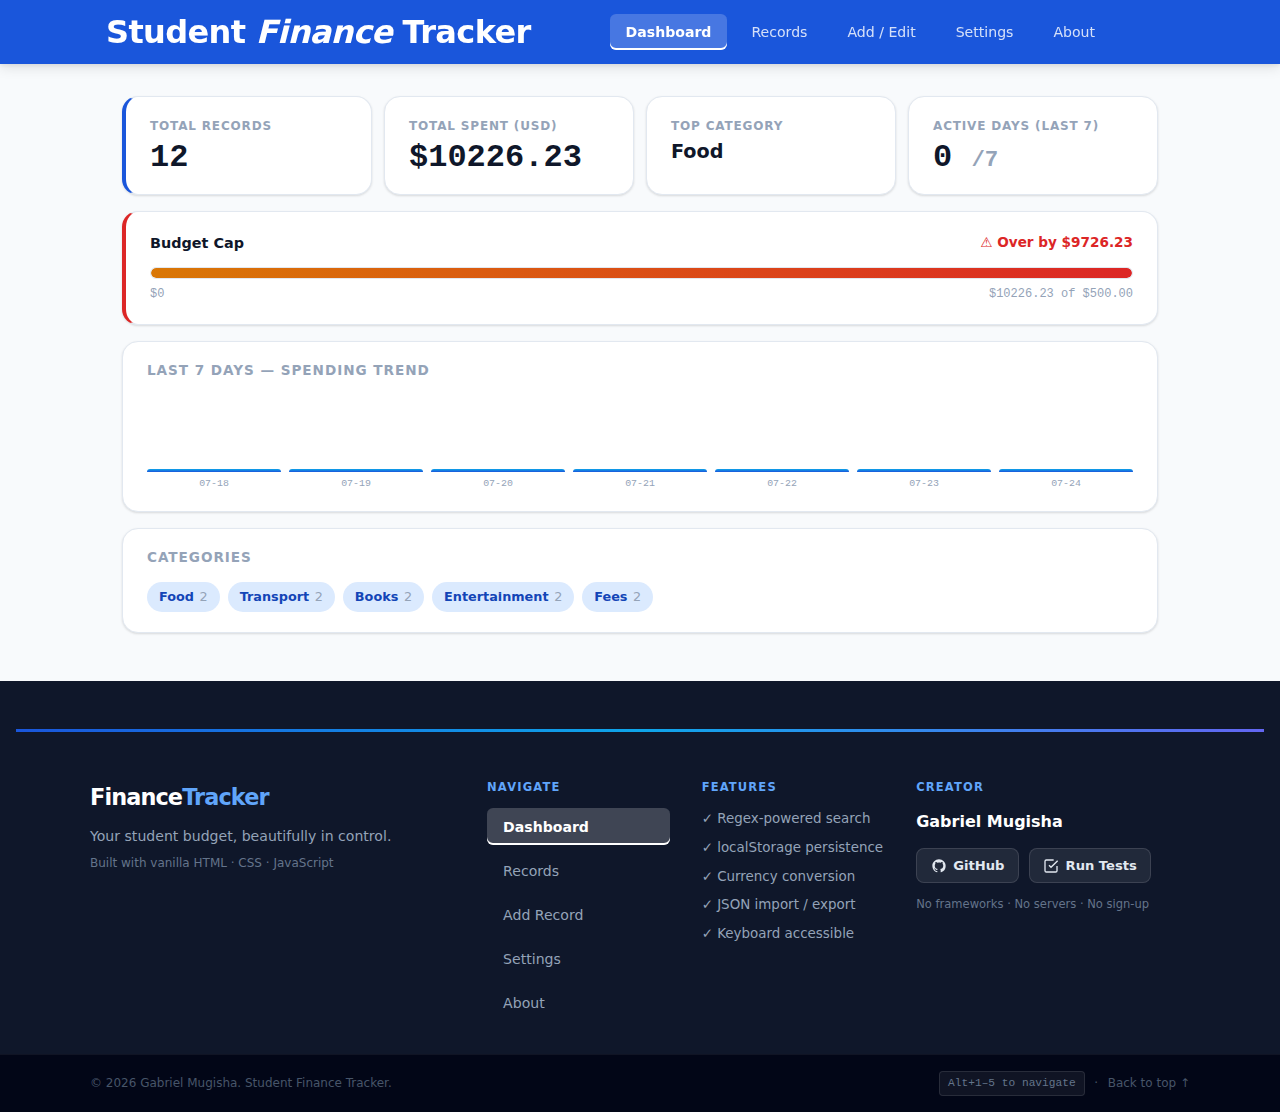
<file: index.html>
<!DOCTYPE html>
<html lang="en">
<head>
  <meta charset="UTF-8">
  <meta name="viewport" content="width=device-width, initial-scale=1.0">
  <meta name="description" content="Student Finance Tracker — manage expenses, track budgets, and analyse spending trends.">
  <title>Student Finance Tracker</title>
  <link rel="stylesheet" href="styles/main.css">
</head>
<body>

  <!-- Skip link for keyboard / screen-reader users -->
  <a href="#main" class="skip-link">Skip to main content</a>

  <header role="banner">
    <div class="header-inner">
      <h1>Student <em>Finance</em> Tracker</h1>
      <nav aria-label="Primary navigation">
        <ul role="list">
          <li><a href="#dashboard">Dashboard</a></li>
          <li><a href="#records">Records</a></li>
          <li><a href="#form">Add / Edit</a></li>
          <li><a href="#settings">Settings</a></li>
          <li><a href="#about" aria-current="page">About</a></li>
        </ul>
      </nav>
    </div>
  </header>

  <main id="main">

    <!-- ═══ ABOUT ═══════════════════════════════════════════ -->
    <section id="about" aria-labelledby="about-heading">
      <h2 id="about-heading" class="section-title">About</h2>

      <p class="about-lead">A finance companion built for students who care about where their money goes.</p>

      <p>
        <strong>Student Finance Tracker</strong> lets you log expenses, set a budget cap, search
        records with live regex, and see 7-day spending trends at a glance. All data is stored
        locally in your browser — nothing leaves your device.
      </p>
      <p>
        Created by <strong>Gabriel Mugisha</strong>
        (<a href="https://github.com/GabbyIT-pixel" target="_blank" rel="noopener">GabbyIT-pixel</a>).
        Built with vanilla HTML, CSS &amp; JavaScript — no frameworks.
      </p>
      <p>
        Features: semantic layout · responsive design (360 / 768 / 1024 px) · regex validation
        (incl. back-reference &amp; lookahead) · live regex search with highlights · localStorage
        persistence · JSON import / export · currency conversion · keyboard navigation · ARIA live regions.
      </p>

      <!-- Keyboard shortcuts table -->
      <h3 style="margin-top:1.5rem;margin-bottom:.5rem;font-family:var(--font-head)">Keyboard Shortcuts</h3>
      <table class="kbd-table">
        <thead>
          <tr><th scope="col">Shortcut</th><th scope="col">Action</th></tr>
        </thead>
        <tbody>
          <tr><td><kbd>Alt</kbd> + <kbd>1</kbd></td><td>Go to Dashboard</td></tr>
          <tr><td><kbd>Alt</kbd> + <kbd>2</kbd></td><td>Go to Records</td></tr>
          <tr><td><kbd>Alt</kbd> + <kbd>3</kbd></td><td>Go to Add / Edit form</td></tr>
          <tr><td><kbd>Alt</kbd> + <kbd>4</kbd></td><td>Go to Settings</td></tr>
          <tr><td><kbd>Alt</kbd> + <kbd>5</kbd></td><td>Go to About</td></tr>
        </tbody>
      </table>

      <!-- Regex catalogue -->
      <div class="regex-examples">
        <h3>Regex Catalogue</h3>
        <table class="regex-table">
          <thead>
            <tr>
              <th scope="col">Pattern</th>
              <th scope="col">Purpose</th>
              <th scope="col">Example match</th>
            </tr>
          </thead>
          <tbody>
            <tr>
              <td><code>/^\S(?:.*\S)?$/</code></td>
              <td>Description — no leading/trailing spaces</td>
              <td>"Lunch at cafeteria" ✓ &nbsp; " bad " ✗</td>
            </tr>
            <tr>
              <td><code>/^(0|[1-9]\d*)(\.\d{1,2})?$/</code></td>
              <td>Amount — non-negative, max 2 d.p.</td>
              <td>9.99 ✓ &nbsp; 1.234 ✗</td>
            </tr>
            <tr>
              <td><code>/^\d{4}-(0[1-9]|1[0-2])-(0[1-9]|[12]\d|3[01])$/</code></td>
              <td>Date — strict YYYY-MM-DD</td>
              <td>2026-02-10 ✓ &nbsp; 2026-13-01 ✗</td>
            </tr>
            <tr>
              <td><code>/^[A-Za-z]+(?:[ -][A-Za-z]+)*$/</code></td>
              <td>Category — letters, spaces, hyphens</td>
              <td>Bus-Fare ✓ &nbsp; 123cat ✗</td>
            </tr>
            <tr>
              <td><code>/\b(\w+)\s+\1\b/i</code></td>
              <td><strong>Advanced</strong> — back-reference, duplicate word</td>
              <td>"tea tea" ✓ matches &nbsp; "bus fare" ✗</td>
            </tr>
            <tr>
              <td><code>/^(?!0(\.0{1,2})?$)(0|[1-9]\d*)(\.\d{1,2})?$/</code></td>
              <td><strong>Advanced</strong> — lookahead, amount &gt; 0</td>
              <td>0.01 ✓ &nbsp; 0.00 ✗</td>
            </tr>
          </tbody>
        </table>
      </div>
    </section>

    <!-- ═══ DASHBOARD ════════════════════════════════════════ -->
    <section id="dashboard" aria-labelledby="dashboard-heading">
      <!-- Rendered dynamically by ui.renderDashboard() -->
      <h2 id="dashboard-heading" class="section-title" style="display:none">Dashboard</h2>
    </section>

    <!-- ═══ RECORDS ══════════════════════════════════════════ -->
    <section id="records" aria-labelledby="records-heading">
      <h2 id="records-heading" class="section-title">Records</h2>

      <div class="records-controls">
        <label for="sortSelect">Sort by:</label>
        <select id="sortSelect" name="sortSelect" aria-label="Sort records">
          <option value="date">Date (oldest first)</option>
          <option value="date-desc">Date (newest first)</option>
          <option value="description">Description (A–Z)</option>
          <option value="amount">Amount (low–high)</option>
          <option value="amount-desc">Amount (high–low)</option>
          <option value="category">Category (A–Z)</option>
        </select>

        <label for="regexSearchInput" class="sr-only">Regex search</label>
        <input
          type="search"
          id="regexSearchInput"
          name="regexSearchInput"
          placeholder="Regex search… e.g. /(coffee|tea)/i"
          aria-label="Search records using a regex pattern"
          autocomplete="off"
        >
        <span id="searchFeedback" aria-live="polite" aria-atomic="true"></span>
      </div>

      <div id="records-list" aria-live="polite" aria-label="Records list">
        <!-- Rendered dynamically by ui.renderRecords() -->
      </div>
    </section>

    <!-- ═══ FORM ══════════════════════════════════════════════ -->
    <section id="form" aria-labelledby="form-heading">
      <h2 id="form-heading" class="section-title">
        <span id="formTitle">Add Record</span>
      </h2>

      <form id="recordForm" novalidate aria-describedby="formError">
        <div class="form-grid">

          <div class="field-wrap field-wrap--full">
            <label for="desc">Description</label>
            <input
              type="text"
              id="desc"
              name="desc"
              placeholder="e.g. Lunch at cafeteria"
              autocomplete="off"
              aria-required="true"
              aria-describedby="err-desc"
            >
            <span class="field-error" id="err-desc" role="alert" aria-live="polite"></span>
          </div>

          <div class="field-wrap">
            <label for="amount">Amount (USD)</label>
            <input
              type="number"
              id="amount"
              name="amount"
              step="0.01"
              min="0.01"
              placeholder="e.g. 12.50"
              aria-required="true"
              aria-describedby="err-amount"
            >
            <span class="field-error" id="err-amount" role="alert" aria-live="polite"></span>
          </div>

          <div class="field-wrap">
            <label for="category">Category</label>
            <input
              type="text"
              id="category"
              name="category"
              list="category-suggestions"
              placeholder="e.g. Food"
              aria-required="true"
              aria-describedby="err-category"
            >
            <datalist id="category-suggestions">
              <option value="Food">
              <option value="Books">
              <option value="Transport">
              <option value="Entertainment">
              <option value="Fees">
              <option value="Other">
            </datalist>
            <span class="field-error" id="err-category" role="alert" aria-live="polite"></span>
          </div>

          <div class="field-wrap">
            <label for="date">Date</label>
            <input
              type="date"
              id="date"
              name="date"
              aria-required="true"
              aria-describedby="err-date"
            >
            <span class="field-error" id="err-date" role="alert" aria-live="polite"></span>
          </div>

        </div><!-- /form-grid -->

        <div style="display:flex;gap:.75rem;margin-top:1.25rem;flex-wrap:wrap;">
          <button type="submit" class="btn btn--primary">Save Record</button>
          <button type="button" id="cancelEditBtn" class="btn btn--ghost">Cancel Edit</button>
        </div>

        <div id="formError" class="form-status" role="status" aria-live="polite"></div>
      </form>
    </section>

    <!-- ═══ SETTINGS ═════════════════════════════════════════ -->
    <section id="settings" aria-labelledby="settings-heading">
      <h2 id="settings-heading" class="section-title">Settings</h2>

      <div class="settings-grid">

        <!-- Export / Import -->
        <div class="settings-block">
          <h3>Data</h3>
          <div style="display:flex;gap:.75rem;flex-wrap:wrap;margin-bottom:1rem;">
            <button id="exportBtn" class="btn btn--ghost">⬇ Export JSON</button>
          </div>
          <div class="field-wrap">
            <label for="importFile">Import JSON</label>
            <input type="file" id="importFile" accept=".json" aria-describedby="importMsg">
          </div>
          <p class="settings-msg" id="importMsg" role="status" aria-live="polite"></p>
        </div>

        <!-- Budget Cap -->
        <div class="settings-block">
          <h3>Budget Cap</h3>
          <div class="settings-row">
            <div class="field-wrap">
              <label for="capInput">Monthly cap (USD)</label>
              <input type="number" id="capInput" min="1" step="1" aria-describedby="capMsg">
            </div>
            <button id="saveCapBtn" class="btn btn--primary">Save</button>
          </div>
          <p class="settings-msg" id="capMsg" role="status" aria-live="polite"></p>
        </div>

        <!-- Currency Rates -->
        <div class="settings-block">
          <h3>Currency Rates (from USD)</h3>
          <div class="settings-row">
            <div class="field-wrap">
              <label for="eurRate">EUR rate</label>
              <input type="number" id="eurRate" step="0.0001" min="0.0001" placeholder="e.g. 0.92" aria-describedby="rateMsg">
            </div>
            <div class="field-wrap">
              <label for="gbpRate">GBP rate</label>
              <input type="number" id="gbpRate" step="0.0001" min="0.0001" placeholder="e.g. 0.79" aria-describedby="rateMsg">
            </div>
            <div class="field-wrap">
              <label for="rwfRate">RWF rate <span style="font-size:.75rem;color:#64748b">(Rwandan Franc)</span></label>
              <input type="number" id="rwfRate" step="1" min="1" placeholder="e.g. 1460" aria-describedby="rateMsg">
            </div>
            <button id="saveRatesBtn" class="btn btn--primary">Save Rates</button>
          </div>
          <div class="settings-row" style="margin-top:1rem">
            <label for="currencySelect">Display currency</label>
            <select id="currencySelect" aria-label="Choose display currency">
              <option value="USD">USD ($) — US Dollar</option>
              <option value="EUR">EUR (€) — Euro</option>
              <option value="GBP">GBP (£) — British Pound</option>
              <option value="RWF">RWF — Rwandan Franc</option>
            </select>
          </div>
          <p class="settings-msg" id="rateMsg" role="status" aria-live="polite"></p>
        </div>

      </div><!-- /settings-grid -->
    </section>

  </main>

  <footer role="contentinfo">
    <div class="footer-top">
      <div class="footer-inner">

        <div class="footer-brand">
          <span class="footer-logo">Finance<em>Tracker</em></span>
          <p class="footer-tagline">Your student budget, beautifully in control.</p>
          <p class="footer-built">Built with vanilla HTML · CSS · JavaScript</p>
        </div>

        <nav class="footer-nav" aria-label="Footer navigation">
          <h3>Navigate</h3>
          <ul>
            <li><a href="#dashboard">Dashboard</a></li>
            <li><a href="#records">Records</a></li>
            <li><a href="#form">Add Record</a></li>
            <li><a href="#settings">Settings</a></li>
            <li><a href="#about">About</a></li>
          </ul>
        </nav>

        <div class="footer-features">
          <h3>Features</h3>
          <ul>
            <li>✓ Regex-powered search</li>
            <li>✓ localStorage persistence</li>
            <li>✓ Currency conversion</li>
            <li>✓ JSON import / export</li>
            <li>✓ Keyboard accessible</li>
          </ul>
        </div>

        <div class="footer-author">
          <h3>Creator</h3>
          <p class="footer-name">Gabriel Mugisha</p>
          <div class="footer-links">
            <a href="https://github.com/GabbyIT-pixel" target="_blank" rel="noopener noreferrer"
               class="footer-link-btn" aria-label="GitHub profile of GabbyIT-pixel">
              <svg width="16" height="16" viewBox="0 0 24 24" fill="currentColor" aria-hidden="true">
                <path d="M12 2C6.477 2 2 6.484 2 12.017c0 4.425 2.865 8.18 6.839 9.504.5.092.682-.217.682-.483 0-.237-.008-.868-.013-1.703-2.782.605-3.369-1.343-3.369-1.343-.454-1.158-1.11-1.466-1.11-1.466-.908-.62.069-.608.069-.608 1.003.07 1.531 1.032 1.531 1.032.892 1.53 2.341 1.088 2.91.832.092-.647.35-1.088.636-1.338-2.22-.253-4.555-1.113-4.555-4.951 0-1.093.39-1.988 1.029-2.688-.103-.253-.446-1.272.098-2.65 0 0 .84-.27 2.75 1.026A9.564 9.564 0 0112 6.844c.85.004 1.705.115 2.504.337 1.909-1.296 2.747-1.027 2.747-1.027.546 1.379.202 2.398.1 2.651.64.7 1.028 1.595 1.028 2.688 0 3.848-2.339 4.695-4.566 4.943.359.309.678.92.678 1.855 0 1.338-.012 2.419-.012 2.747 0 .268.18.58.688.482A10.019 10.019 0 0022 12.017C22 6.484 17.522 2 12 2z"/>
              </svg>
              GitHub
            </a>
            <a href="tests.html" class="footer-link-btn">
              <svg width="16" height="16" viewBox="0 0 24 24" fill="none" stroke="currentColor" stroke-width="2" aria-hidden="true">
                <polyline points="9 11 12 14 22 4"/><path d="M21 12v7a2 2 0 01-2 2H5a2 2 0 01-2-2V5a2 2 0 012-2h11"/>
              </svg>
              Run Tests
            </a>
          </div>
          <p class="footer-stack">No frameworks &middot; No servers &middot; No sign-up</p>
        </div>

      </div>
    </div>

    <div class="footer-bottom">
      <div class="footer-bottom-inner">
        <p>&copy; 2026 Gabriel Mugisha. Student Finance Tracker.</p>
        <p class="footer-bottom-right">
          <span class="footer-kbd" aria-label="Keyboard shortcuts: Alt 1 through 5">Alt+1–5 to navigate</span>
          &middot;
          <a href="#main" class="footer-totop">Back to top ↑</a>
        </p>
      </div>
    </div>
  </footer>

  <!-- Visually hidden helper class (used by search label) -->
  <style>.sr-only{position:absolute;width:1px;height:1px;padding:0;margin:-1px;overflow:hidden;clip:rect(0,0,0,0);white-space:nowrap;border:0;}</style>

  <script type="module" src="scripts/app.js"></script>
</body>
</html>
</file>
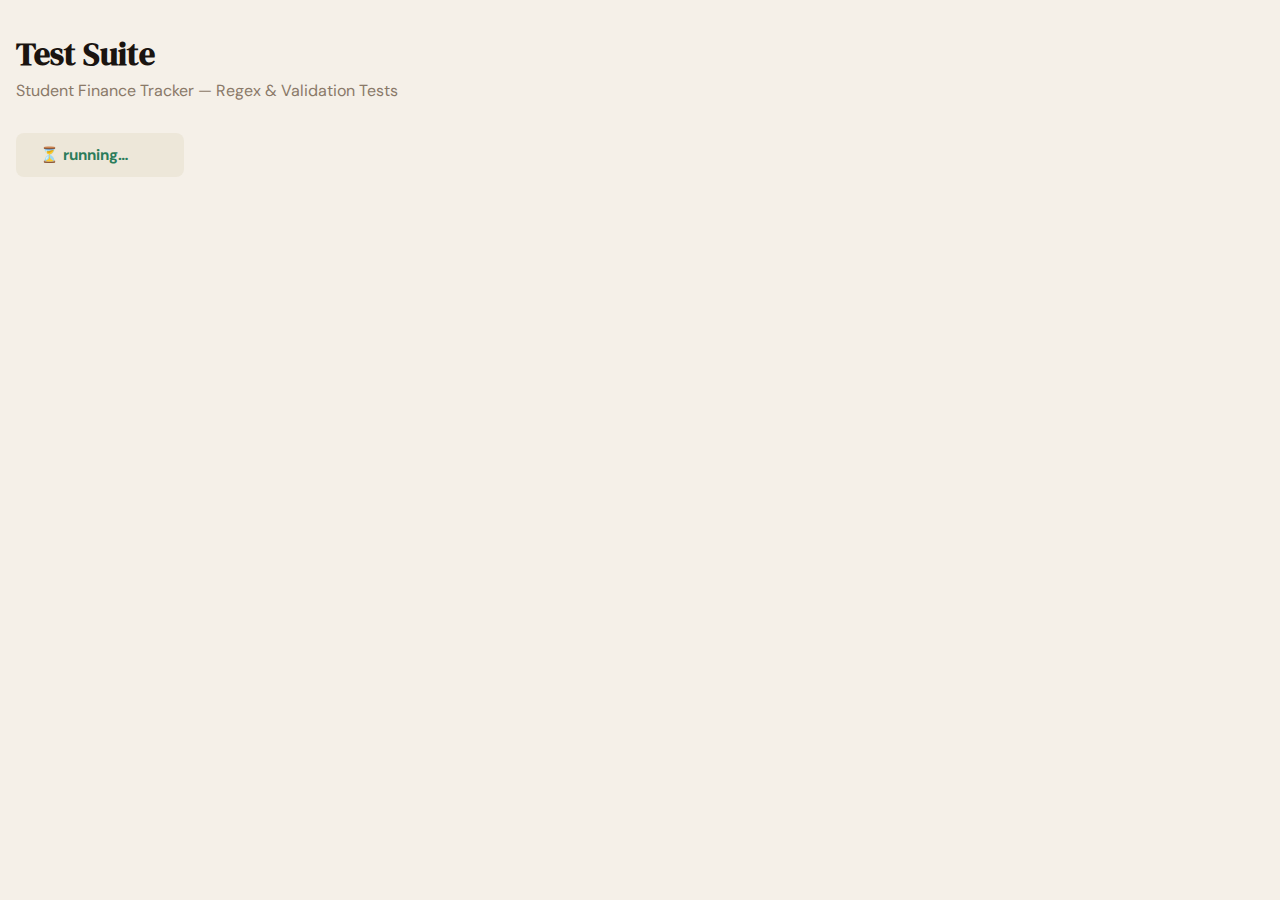
<file: tests.html>
<!DOCTYPE html>
<html lang="en">
<head>
  <meta charset="UTF-8">
  <meta name="viewport" content="width=device-width, initial-scale=1.0">
  <title>Tests — Student Finance Tracker</title>
  <style>
    @import url('https://fonts.googleapis.com/css2?family=DM+Serif+Display&family=DM+Sans:wght@400;700&display=swap');
    :root {
      --pass: #2a7c5a; --fail: #c94f2a; --skip: #8a7968;
      --bg: #f5f0e8; --surface: #ede7d9; --ink: #1a1410;
      --font-head: 'DM Serif Display', Georgia, serif;
      --font-body: 'DM Sans', system-ui, sans-serif;
    }
    * { box-sizing: border-box; margin: 0; padding: 0; }
    body { font-family: var(--font-body); background: var(--bg); color: var(--ink); padding: 2rem 1rem 4rem; }
    h1 { font-family: var(--font-head); font-size: 2rem; margin-bottom: .25rem; }
    .subtitle { color: var(--skip); margin-bottom: 2rem; }
    .summary {
      display: inline-flex; gap: 2rem; background: var(--surface);
      border-radius: 8px; padding: .75rem 1.5rem; margin-bottom: 2rem;
      font-weight: 700; font-size: .95rem;
    }
    .pass-count { color: var(--pass); }
    .fail-count { color: var(--fail); }
    .suite { margin-bottom: 2rem; }
    .suite-title {
      font-family: var(--font-head); font-size: 1.3rem;
      border-bottom: 2px solid var(--surface); padding-bottom: .4rem; margin-bottom: .75rem;
    }
    .test {
      display: flex; align-items: baseline; gap: .75rem;
      padding: .45rem .75rem; border-radius: 6px; margin-bottom: .3rem;
      font-size: .88rem;
    }
    .test--pass { background: #e8f5ef; }
    .test--fail { background: #fef0ec; }
    .icon  { font-size: 1rem; flex-shrink: 0; }
    .label { flex: 1; }
    .value { font-family: monospace; font-size: .82rem; color: var(--skip); }
    .fail-detail { color: var(--fail); font-size: .8rem; }
  </style>
</head>
<body>

<h1>Test Suite</h1>
<p class="subtitle">Student Finance Tracker — Regex &amp; Validation Tests</p>

<div class="summary">
  <span class="pass-count" id="passCount">⏳ running…</span>
  <span class="fail-count" id="failCount"></span>
</div>

<div id="output"></div>

<script type="module">
  import { patterns, validate, errorMessage } from './scripts/validators.js';
  import { compileRegex, highlight }          from './scripts/search.js';

  /* ── tiny test runner ─────────────────────────────────── */
  const results = [];
  let currentSuite = null;

  function suite(name) {
    currentSuite = { name, tests: [] };
    results.push(currentSuite);
  }

  function assert(label, actual, expected) {
    const pass = actual === expected;
    currentSuite.tests.push({ label, actual, expected, pass });
  }

  /* ════════════════════════════════════════════════════════
     SUITE 1 — description pattern
  ════════════════════════════════════════════════════════ */
  suite('description pattern /^\\S(?:.*\\S)?$/');

  assert('valid: "Lunch at cafeteria"',    validate('description', 'Lunch at cafeteria'),  true);
  assert('valid: single word "Coffee"',    validate('description', 'Coffee'),               true);
  assert('valid: single char "A"',         validate('description', 'A'),                    true);
  assert('invalid: leading space " Lunch"', validate('description', ' Lunch'),              false);
  assert('invalid: trailing space "Lunch "',validate('description', 'Lunch '),              false);
  assert('invalid: only spaces "   "',     validate('description', '   '),                  false);
  assert('invalid: empty string',          validate('description', ''),                     false);

  /* ════════════════════════════════════════════════════════
     SUITE 2 — amount pattern
  ════════════════════════════════════════════════════════ */
  suite('amount pattern /^(0|[1-9]\\d*)(\\. \\d{1,2})?$/');

  assert('valid: "0"',          validate('amount', '0'),       true);
  assert('valid: "12"',         validate('amount', '12'),      true);
  assert('valid: "9.99"',       validate('amount', '9.99'),    true);
  assert('valid: "1000.50"',    validate('amount', '1000.50'), true);
  assert('valid: "0.5"',        validate('amount', '0.5'),     true);
  assert('invalid: "00"',       validate('amount', '00'),      false);
  assert('invalid: "1.234"',    validate('amount', '1.234'),   false);
  assert('invalid: "abc"',      validate('amount', 'abc'),     false);
  assert('invalid: "-5"',       validate('amount', '-5'),      false);
  assert('invalid: ".50"',      validate('amount', '.50'),     false);
  assert('invalid: ""',         validate('amount', ''),        false);

  /* ════════════════════════════════════════════════════════
     SUITE 3 — nonZeroAmount (advanced lookahead)
  ════════════════════════════════════════════════════════ */
  suite('nonZeroAmount — lookahead (?!0(\\.0{1,2})?$)');

  assert('valid: "0.01"',  validate('nonZeroAmount', '0.01'),  true);
  assert('valid: "1"',     validate('nonZeroAmount', '1'),     true);
  assert('valid: "100"',   validate('nonZeroAmount', '100'),   true);
  assert('invalid: "0"',   validate('nonZeroAmount', '0'),     false);
  assert('invalid: "0.0"', validate('nonZeroAmount', '0.0'),   false);
  assert('invalid: "0.00"',validate('nonZeroAmount', '0.00'),  false);

  /* ════════════════════════════════════════════════════════
     SUITE 4 — date pattern
  ════════════════════════════════════════════════════════ */
  suite('date pattern — YYYY-MM-DD');

  assert('valid: "2026-02-10"', validate('date', '2026-02-10'), true);
  assert('valid: "2025-12-31"', validate('date', '2025-12-31'), true);
  assert('valid: "2026-01-01"', validate('date', '2026-01-01'), true);
  assert('invalid: "2026-13-01"', validate('date', '2026-13-01'), false);
  assert('invalid: "2026-00-10"', validate('date', '2026-00-10'), false);
  assert('invalid: "2026-02-32"', validate('date', '2026-02-32'), false);
  assert('invalid: "26-02-10"',   validate('date', '26-02-10'),   false);
  assert('invalid: ""',           validate('date', ''),            false);

  /* ════════════════════════════════════════════════════════
     SUITE 5 — category pattern
  ════════════════════════════════════════════════════════ */
  suite('category pattern — letters, spaces, hyphens');

  assert('valid: "Food"',         validate('category', 'Food'),        true);
  assert('valid: "Bus-Fare"',     validate('category', 'Bus-Fare'),    true);
  assert('valid: "Entertainment"',validate('category', 'Entertainment'),true);
  assert('invalid: "123"',        validate('category', '123'),         false);
  assert('invalid: "Food123"',    validate('category', 'Food123'),     false);
  assert('invalid: "  "',         validate('category', '  '),          false);
  assert('invalid: ""',           validate('category', ''),            false);

  /* ════════════════════════════════════════════════════════
     SUITE 6 — duplicateWord (advanced back-reference \1)
  ════════════════════════════════════════════════════════ */
  suite('duplicateWord — back-reference \\b(\\w+)\\s+\\1\\b');

  assert('matches: "tea tea"',       validate('duplicateWord', 'tea tea'),       true);
  assert('matches: "good good boy"', validate('duplicateWord', 'good good boy'), true);
  assert('no match: "bus fare"',     validate('duplicateWord', 'bus fare'),      false);
  assert('no match: "Coffee"',       validate('duplicateWord', 'Coffee'),        false);
  assert('no match: "Lunch at cafe"',validate('duplicateWord', 'Lunch at cafe'),  false);
  assert('case-insensitive: "Tea TEA"',validate('duplicateWord','Tea TEA'),       true);

  /* ════════════════════════════════════════════════════════
     SUITE 7 — errorMessage helper
  ════════════════════════════════════════════════════════ */
  suite('errorMessage() helper');

  assert('no error for valid description', errorMessage('description', 'Lunch'), '');
  assert('returns string for bad description', typeof errorMessage('description', ''), 'string');
  assert('no error for valid amount',  errorMessage('amount', '9.99'), '');
  assert('returns string for bad amount', typeof errorMessage('amount', '-1'), 'string');

  /* ════════════════════════════════════════════════════════
     SUITE 8 — compileRegex (safe compiler)
  ════════════════════════════════════════════════════════ */
  suite('compileRegex() — safe regex compiler');

  assert('returns RegExp for valid pattern',  compileRegex('food') instanceof RegExp, true);
  assert('returns null for empty string',     compileRegex(''),                       null);
  assert('returns null for invalid pattern',  compileRegex('[invalid'),               null);
  assert('case-insensitive by default',       compileRegex('TEA').test('tea'),        true);
  assert('matches back-ref pattern',
    compileRegex('\\b(\\w+)\\s+\\1\\b').test('tea tea'),                             true);
  assert('beverage pattern matches "coffee"', compileRegex('(coffee|tea)').test('coffee'), true);
  assert('cents pattern matches "12.50"',     compileRegex('\\.\\d{2}\\b').test('12.50'), true);

  /* ════════════════════════════════════════════════════════
     SUITE 9 — highlight()
  ════════════════════════════════════════════════════════ */
  suite('highlight() — wraps matches in <mark>');

  assert('wraps match with mark',
    highlight('Lunch at cafe', compileRegex('cafe')),
    'Lunch at <mark>cafe</mark>');
  assert('no highlight when re is null',
    highlight('Lunch', null),
    'Lunch');
  assert('multiple matches highlighted',
    highlight('tea and tea', compileRegex('tea')),
    '<mark>tea</mark> and <mark>tea</mark>');

  /* ════════════════════════════════════════════════════════
     RENDER
  ════════════════════════════════════════════════════════ */
  let totalPass = 0, totalFail = 0;
  const out = document.getElementById('output');

  results.forEach(suite => {
    const div = document.createElement('div');
    div.className = 'suite';
    div.innerHTML = `<h2 class="suite-title">${suite.name}</h2>`;

    suite.tests.forEach(t => {
      const cls = t.pass ? 'test--pass' : 'test--fail';
      const icon = t.pass ? '✓' : '✗';
      if (t.pass) totalPass++; else totalFail++;
      div.innerHTML += `
        <div class="test ${cls}">
          <span class="icon">${icon}</span>
          <span class="label">${t.label}</span>
          <span class="value">→ ${JSON.stringify(t.actual)}</span>
          ${!t.pass ? `<span class="fail-detail">(expected ${JSON.stringify(t.expected)})</span>` : ''}
        </div>`;
    });
    out.appendChild(div);
  });

  document.getElementById('passCount').textContent = `✓ ${totalPass} passed`;
  document.getElementById('failCount').textContent = totalFail ? `✗ ${totalFail} failed` : '';
  document.getElementById('failCount').style.color = totalFail ? 'var(--fail)' : 'var(--pass)';
</script>
</body>
</html>
</file>
<file: styles/main.css>
/* styles/main.css
   ─────────────────────────────────────────────────────────────────────────────
   Student Finance Tracker — complete stylesheet
   Mobile-first: base → 360px → 768px → 1024px
   Supports: light / dark themes via [data-theme]
   ─────────────────────────────────────────────────────────────────────────────*/

/* ── Reset & Base ─────────────────────────────────────────────────────────── */
*, *::before, *::after { box-sizing: border-box; margin: 0; padding: 0; }

html {
  scroll-behavior: smooth;
  font-size: 16px;
}

/* ── Design tokens: light theme ──────────────────────────────────────────── */
:root {
  --primary:      #1a56db;
  --primary-dark: #1345b7;
  --primary-light:#dbeafe;
  --accent:       #0ea5e9;
  --success:      #16a34a;
  --success-bg:   #dcfce7;
  --danger:       #dc2626;
  --danger-bg:    #fee2e2;
  --warning:      #d97706;
  --warning-bg:   #fef3c7;

  --bg:           #f8fafc;
  --surface:      #ffffff;
  --surface-2:    #f1f5f9;
  --border:       #e2e8f0;
  --border-focus: #93c5fd;

  --text:         #0f172a;
  --text-2:       #475569;
  --text-3:       #94a3b8;

  --shadow-sm:    0 1px 3px rgba(0,0,0,.08), 0 1px 2px rgba(0,0,0,.06);
  --shadow-md:    0 4px 12px rgba(0,0,0,.10), 0 2px 4px rgba(0,0,0,.06);
  --shadow-lg:    0 10px 28px rgba(0,0,0,.12), 0 4px 8px rgba(0,0,0,.06);

  --radius:       10px;
  --radius-lg:    16px;
  --transition:   0.2s ease;

  /* Typography */
  --font-body:    'Outfit', system-ui, sans-serif;
  --font-mono:    'DM Mono', 'Fira Mono', monospace;
}

/* ── Dark theme ──────────────────────────────────────────────────────────── */
[data-theme="dark"] {
  --bg:           #0f172a;
  --surface:      #1e293b;
  --surface-2:    #293548;
  --border:       #334155;
  --border-focus: #3b82f6;

  --text:         #f1f5f9;
  --text-2:       #94a3b8;
  --text-3:       #64748b;

  --primary-light:#1e3a5f;
  --success-bg:   #14532d;
  --danger-bg:    #7f1d1d;
  --warning-bg:   #78350f;

  --shadow-sm:    0 1px 3px rgba(0,0,0,.3);
  --shadow-md:    0 4px 12px rgba(0,0,0,.4);
  --shadow-lg:    0 10px 28px rgba(0,0,0,.5);
}

/* ── Body & Typography ───────────────────────────────────────────────────── */
body {
  font-family: var(--font-body);
  background: var(--bg);
  color: var(--text);
  line-height: 1.6;
  min-height: 100vh;
  display: flex;
  flex-direction: column;
  transition: background var(--transition), color var(--transition);
}

h1, h2, h3, h4 { font-weight: 700; line-height: 1.25; letter-spacing: -0.02em; }
h2 { font-size: clamp(1.5rem, 4vw, 2rem); margin-bottom: 1.5rem; }
h3 { font-size: 1.125rem; margin-bottom: 0.75rem; }
p  { color: var(--text-2); line-height: 1.7; }
a  { color: var(--primary); text-decoration: underline; text-underline-offset: 3px; }
a:hover { color: var(--primary-dark); }

code {
  font-family: var(--font-mono);
  font-size: 0.82em;
  background: var(--surface-2);
  border: 1px solid var(--border);
  padding: 0.1em 0.4em;
  border-radius: 4px;
}

/* ── Accessibility ───────────────────────────────────────────────────────── */
.visually-hidden {
  position: absolute;
  width: 1px; height: 1px;
  padding: 0; margin: -1px;
  overflow: hidden;
  clip: rect(0,0,0,0);
  white-space: nowrap;
  border: 0;
}

.skip-link {
  position: absolute;
  top: -100px;
  left: 1rem;
  background: var(--primary);
  color: #fff;
  padding: 0.6rem 1.2rem;
  border-radius: 0 0 var(--radius) var(--radius);
  font-weight: 600;
  z-index: 1000;
  transition: top 0.2s;
  text-decoration: none;
}
.skip-link:focus { top: 0; }

/* Focus ring — applied globally */
:focus-visible {
  outline: 3px solid var(--border-focus);
  outline-offset: 3px;
  border-radius: 4px;
}

/* ── Header ──────────────────────────────────────────────────────────────── */
header {
  background: var(--primary);
  color: #fff;
  position: sticky;
  top: 0;
  z-index: 100;
  box-shadow: var(--shadow-md);
}

.header-inner {
  display: flex;
  align-items: center;
  gap: 1rem;
  padding: 0.75rem 1rem;
  max-width: 1100px;
  margin: 0 auto;
  flex-wrap: wrap;
}

.logo-area {
  display: flex;
  align-items: center;
  gap: 0.5rem;
  flex-shrink: 0;
}
.logo-area img { border-radius: 6px; }
.site-name {
  font-size: 1.15rem;
  font-weight: 800;
  letter-spacing: -0.04em;
  color: #fff;
}
.site-name em {
  font-style: normal;
  color: #bfdbfe;
}

nav { flex: 1; }
nav ul {
  display: flex;
  flex-wrap: wrap;
  gap: 0.25rem;
  list-style: none;
  justify-content: center;
}
nav a {
  display: block;
  color: rgba(255,255,255,.82);
  text-decoration: none;
  padding: 0.4rem 0.75rem;
  border-radius: 6px;
  font-size: 0.88rem;
  font-weight: 500;
  transition: background var(--transition), color var(--transition);
}
nav a:hover {
  background: rgba(255,255,255,.15);
  color: #fff;
}
nav a[aria-current="page"] {
  background: rgba(255,255,255,.2);
  color: #fff;
  font-weight: 700;
  box-shadow: inset 0 -2px 0 #fff;
}

.header-actions { margin-left: auto; }
.theme-btn {
  background: rgba(255,255,255,.15);
  border: 1px solid rgba(255,255,255,.25);
  color: #fff;
  border-radius: 8px;
  padding: 0.35rem 0.6rem;
  cursor: pointer;
  font-size: 1rem;
  transition: background var(--transition);
  display: flex;
  gap: 0.35rem;
  align-items: center;
}
.theme-btn:hover { background: rgba(255,255,255,.28); }
[data-theme="light"] .theme-icon-moon { display: none; }
[data-theme="dark"]  .theme-icon-sun  { display: none; }

.shortcut-bar {
  background: rgba(0,0,0,.18);
  padding: 0.2rem 1rem;
  display: flex;
  gap: 1rem;
  font-size: 0.68rem;
  color: rgba(255,255,255,.6);
  font-family: var(--font-mono);
  justify-content: center;
  flex-wrap: wrap;
  max-width: 1100px;
  margin: 0 auto;
}

/* ── Main & Sections ─────────────────────────────────────────────────────── */
main {
  flex: 1;
  max-width: 1100px;
  width: 100%;
  margin: 0 auto;
  padding: 1rem;
}

section {
  display: none;
  animation: fadeSlideIn 0.3s ease;
}
@keyframes fadeSlideIn {
  from { opacity: 0; transform: translateY(8px); }
  to   { opacity: 1; transform: translateY(0); }
}

.section-inner { padding: 1rem 0; }

/* ── Buttons ─────────────────────────────────────────────────────────────── */
.btn-primary, .btn-secondary {
  display: inline-flex;
  align-items: center;
  gap: 0.4rem;
  padding: 0.55rem 1.2rem;
  border-radius: var(--radius);
  font-family: var(--font-body);
  font-size: 0.9rem;
  font-weight: 600;
  cursor: pointer;
  border: 2px solid transparent;
  transition: all var(--transition);
  white-space: nowrap;
}
.btn-primary {
  background: var(--primary);
  color: #fff;
}
.btn-primary:hover {
  background: var(--primary-dark);
  box-shadow: var(--shadow-md);
  transform: translateY(-1px);
}
.btn-secondary {
  background: transparent;
  color: var(--text-2);
  border-color: var(--border);
}
.btn-secondary:hover {
  border-color: var(--primary);
  color: var(--primary);
}

/* ── About Section ───────────────────────────────────────────────────────── */
.about-grid {
  display: grid;
  gap: 1rem;
  grid-template-columns: 1fr;
}

.feature-card {
  background: var(--surface);
  border: 1px solid var(--border);
  border-radius: var(--radius-lg);
  padding: 1.5rem;
  box-shadow: var(--shadow-sm);
  transition: box-shadow var(--transition), transform var(--transition);
}
.feature-card:hover {
  box-shadow: var(--shadow-md);
  transform: translateY(-2px);
}

.feature-list {
  list-style: none;
  display: flex;
  flex-direction: column;
  gap: 0.4rem;
}
.feature-list li { color: var(--text-2); font-size: 0.92rem; }

.regex-table {
  width: 100%;
  border-collapse: collapse;
  font-size: 0.8rem;
  margin-top: 0.5rem;
}
.regex-table th, .regex-table td {
  padding: 0.45rem 0.6rem;
  text-align: left;
  border-bottom: 1px solid var(--border);
}
.regex-table th {
  background: var(--surface-2);
  font-weight: 600;
  color: var(--text);
}
.regex-table td { color: var(--text-2); }
.table-note { font-size: 0.75rem; color: var(--text-3); margin-top: 0.5rem; }
.small-note  { font-size: 0.8rem; color: var(--text-3); margin-top: 0.5rem; }

/* ── Dashboard ───────────────────────────────────────────────────────────── */
.dash-grid {
  display: grid;
  grid-template-columns: repeat(2, 1fr);
  gap: 0.75rem;
  margin-bottom: 1rem;
}

.stat-card {
  background: var(--surface);
  border: 1px solid var(--border);
  border-radius: var(--radius-lg);
  padding: 1.25rem 1.5rem;
  display: flex;
  flex-direction: column;
  gap: 0.35rem;
  box-shadow: var(--shadow-sm);
  transition: box-shadow var(--transition), transform var(--transition);
}
.stat-card:hover { box-shadow: var(--shadow-md); transform: translateY(-2px); }
.stat-card.accent { border-left: 4px solid var(--primary); }

.stat-label {
  font-size: 0.75rem;
  font-weight: 600;
  text-transform: uppercase;
  letter-spacing: 0.07em;
  color: var(--text-3);
}
.stat-value {
  font-family: var(--font-mono);
  font-size: clamp(1.5rem, 3vw, 2rem);
  font-weight: 700;
  color: var(--text);
  line-height: 1;
}
.stat-value.cat { font-family: var(--font-body); font-size: 1.2rem; }
.stat-value small { font-size: 0.7em; color: var(--text-3); }

/* Budget bar */
.budget-card {
  background: var(--surface);
  border: 1px solid var(--border);
  border-radius: var(--radius-lg);
  padding: 1.25rem 1.5rem;
  margin-bottom: 1rem;
  box-shadow: var(--shadow-sm);
}
.budget-card.over  { border-left: 4px solid var(--danger); }
.budget-card.under { border-left: 4px solid var(--success); }

.budget-header {
  display: flex;
  justify-content: space-between;
  align-items: center;
  margin-bottom: 0.75rem;
  flex-wrap: wrap;
  gap: 0.5rem;
}
.budget-label { font-weight: 700; font-size: 0.9rem; }
.budget-status { font-size: 0.85rem; font-weight: 600; }
.budget-card.over  .budget-status { color: var(--danger); }
.budget-card.under .budget-status { color: var(--success); }

.budget-bar-track {
  height: 12px;
  background: var(--surface-2);
  border-radius: 99px;
  overflow: hidden;
  border: 1px solid var(--border);
}
.budget-bar-fill {
  height: 100%;
  background: linear-gradient(90deg, var(--success), #4ade80);
  border-radius: 99px;
  transition: width 0.6s cubic-bezier(.4,0,.2,1);
}
.budget-card.over .budget-bar-fill {
  background: linear-gradient(90deg, var(--warning), var(--danger));
}
.budget-amounts {
  display: flex;
  justify-content: space-between;
  margin-top: 0.4rem;
  font-size: 0.75rem;
  color: var(--text-3);
  font-family: var(--font-mono);
}

/* 7-day chart */
.chart-card, .cats-card {
  background: var(--surface);
  border: 1px solid var(--border);
  border-radius: var(--radius-lg);
  padding: 1.25rem 1.5rem;
  margin-bottom: 1rem;
  box-shadow: var(--shadow-sm);
}
.chart-title {
  font-size: 0.85rem;
  font-weight: 700;
  text-transform: uppercase;
  letter-spacing: 0.07em;
  color: var(--text-3);
  margin-bottom: 1rem;
}
.chart-bars {
  display: flex;
  align-items: flex-end;
  gap: 0.5rem;
  height: 96px;
}
.chart-col {
  flex: 1;
  display: flex;
  flex-direction: column;
  align-items: center;
  gap: 4px;
}
.chart-bar-wrap {
  flex: 1;
  width: 100%;
  display: flex;
  align-items: flex-end;
}
.chart-bar {
  width: 100%;
  background: linear-gradient(180deg, var(--accent), var(--primary));
  border-radius: 4px 4px 0 0;
  min-height: 3px;
  transition: height 0.5s cubic-bezier(.4,0,.2,1);
  cursor: default;
}
.chart-bar:hover { opacity: 0.8; }
.chart-label {
  font-family: var(--font-mono);
  font-size: 0.62rem;
  color: var(--text-3);
  white-space: nowrap;
}

/* Category pills */
.cat-pills { display: flex; flex-wrap: wrap; gap: 0.5rem; }
.cat-pill {
  background: var(--primary-light);
  color: var(--primary-dark);
  padding: 0.3rem 0.75rem;
  border-radius: 99px;
  font-size: 0.8rem;
  font-weight: 600;
  display: flex;
  align-items: center;
  gap: 0.35rem;
}
.cat-pill em { font-style: normal; color: var(--text-3); font-weight: 400; }
.no-data { color: var(--text-3); font-size: 0.85rem; }

/* ── Records ─────────────────────────────────────────────────────────────── */
.records-toolbar {
  display: flex;
  flex-direction: column;
  gap: 0.75rem;
  margin-bottom: 1.25rem;
}

.search-group { display: flex; flex-direction: column; gap: 0.25rem; }
.search-group input {
  font-family: var(--font-mono);
  font-size: 0.88rem;
}
.search-status {
  font-size: 0.75rem;
  color: var(--text-3);
  font-family: var(--font-mono);
  min-height: 1.2em;
}

.sort-group {
  display: flex;
  align-items: center;
  gap: 0.5rem;
}
.sort-group label {
  font-size: 0.85rem;
  font-weight: 600;
  color: var(--text-2);
  white-space: nowrap;
}

/* Record cards */
#records-list {
  display: flex;
  flex-direction: column;
  gap: 0.6rem;
}

.record-card {
  background: var(--surface);
  border: 1px solid var(--border);
  border-radius: var(--radius);
  padding: 1rem 1.25rem;
  display: flex;
  flex-direction: column;
  gap: 0.75rem;
  box-shadow: var(--shadow-sm);
  transition: box-shadow var(--transition), border-color var(--transition), transform var(--transition);
  animation: fadeSlideIn 0.25s ease;
}
.record-card:hover {
  box-shadow: var(--shadow-md);
  border-color: var(--primary);
  transform: translateY(-1px);
}
.record-card:focus {
  outline: 3px solid var(--border-focus);
  outline-offset: 2px;
}

.record-main { flex: 1; }
.record-top {
  display: flex;
  justify-content: space-between;
  align-items: flex-start;
  gap: 1rem;
  margin-bottom: 0.35rem;
  flex-wrap: wrap;
}
.record-desc {
  font-size: 1rem;
  font-weight: 600;
  color: var(--text);
  flex: 1;
}
.record-amount {
  font-family: var(--font-mono);
  font-size: 1rem;
  font-weight: 700;
  color: var(--primary);
  white-space: nowrap;
}
.record-meta {
  display: flex;
  gap: 0.75rem;
  flex-wrap: wrap;
  font-size: 0.82rem;
}
.record-cat {
  background: var(--primary-light);
  color: var(--primary-dark);
  padding: 0.15rem 0.55rem;
  border-radius: 99px;
  font-weight: 600;
  font-size: 0.75rem;
}
.record-date { color: var(--text-3); font-family: var(--font-mono); }

.record-actions {
  display: flex;
  gap: 0.5rem;
  flex-wrap: wrap;
}

.btn-edit, .btn-delete {
  font-family: var(--font-body);
  font-size: 0.8rem;
  font-weight: 600;
  padding: 0.3rem 0.85rem;
  border-radius: 6px;
  border: none;
  cursor: pointer;
  transition: all var(--transition);
}
.btn-edit {
  background: var(--surface-2);
  color: var(--text-2);
  border: 1px solid var(--border);
}
.btn-edit:hover { background: var(--primary-light); color: var(--primary-dark); border-color: var(--primary); }
.btn-delete {
  background: transparent;
  color: var(--danger);
  border: 1px solid var(--danger);
}
.btn-delete:hover { background: var(--danger-bg); }

/* ── Delete modal ─────────────────────────────────────────────────────────── */
.delete-modal-overlay {
  position: fixed;
  inset: 0;
  background: rgba(0, 0, 0, 0.55);
  backdrop-filter: blur(4px);
  -webkit-backdrop-filter: blur(4px);
  display: flex;
  align-items: center;
  justify-content: center;
  z-index: 9000;
  padding: 1rem;
  opacity: 0;
  transition: opacity 0.2s ease;
}
.delete-modal-overlay.visible { opacity: 1; }

.delete-modal {
  background: var(--surface);
  border: 1px solid var(--border);
  border-radius: 20px;
  padding: 2rem 2rem 1.75rem;
  max-width: 380px;
  width: 100%;
  text-align: center;
  box-shadow: 0 24px 60px rgba(0,0,0,0.25), 0 8px 20px rgba(0,0,0,0.12);
  transform: scale(0.92) translateY(12px);
  transition: transform 0.25s cubic-bezier(0.34, 1.56, 0.64, 1);
}
.delete-modal-overlay.visible .delete-modal {
  transform: scale(1) translateY(0);
}

.delete-modal-icon {
  font-size: 2.5rem;
  margin-bottom: 0.75rem;
  line-height: 1;
}

.delete-modal-title {
  font-size: 1.2rem;
  font-weight: 800;
  color: var(--text);
  margin-bottom: 0.6rem;
  letter-spacing: -0.02em;
}

.delete-modal-desc {
  font-size: 0.9rem;
  color: var(--text-2);
  line-height: 1.6;
  margin-bottom: 0.4rem;
}
.delete-modal-desc strong {
  color: var(--text);
  font-weight: 700;
}

.delete-modal-warning {
  font-size: 0.75rem;
  color: var(--danger);
  font-weight: 600;
  margin-bottom: 1.5rem;
  display: flex;
  align-items: center;
  justify-content: center;
  gap: 0.3rem;
}
.delete-modal-warning::before {
  content: '⚠';
  font-size: 0.85rem;
}

.delete-modal-actions {
  display: flex;
  gap: 0.75rem;
}

.delete-modal-cancel {
  flex: 1;
  padding: 0.7rem 1rem;
  border-radius: 10px;
  border: 1.5px solid var(--border);
  background: var(--surface-2);
  color: var(--text-2);
  font-family: var(--font-body);
  font-size: 0.9rem;
  font-weight: 600;
  cursor: pointer;
  transition: all 0.15s ease;
}
.delete-modal-cancel:hover {
  background: var(--surface);
  border-color: var(--text-3);
  color: var(--text);
}
.delete-modal-cancel:focus-visible {
  outline: 3px solid var(--border-focus);
  outline-offset: 2px;
}

.delete-modal-confirm {
  flex: 1;
  padding: 0.7rem 1rem;
  border-radius: 10px;
  border: none;
  background: var(--danger);
  color: #fff;
  font-family: var(--font-body);
  font-size: 0.9rem;
  font-weight: 700;
  cursor: pointer;
  transition: all 0.15s ease;
}
.delete-modal-confirm:hover {
  background: #b91c1c;
  transform: translateY(-1px);
  box-shadow: 0 4px 12px rgba(220,38,38,0.4);
}
.delete-modal-confirm:active { transform: translateY(0); }
.delete-modal-confirm:focus-visible {
  outline: 3px solid #fca5a5;
  outline-offset: 2px;
}

/* ── Delete toast ─────────────────────────────────────────────────────────── */
.delete-toast {
  position: fixed;
  bottom: 1.5rem;
  left: 50%;
  transform: translateX(-50%) translateY(80px);
  background: #1e293b;
  color: #e2e8f0;
  padding: 0.7rem 1.4rem;
  border-radius: 99px;
  font-size: 0.88rem;
  font-weight: 600;
  box-shadow: 0 8px 24px rgba(0,0,0,0.25);
  z-index: 9999;
  opacity: 0;
  transition: transform 0.3s cubic-bezier(0.34,1.56,0.64,1), opacity 0.3s ease;
  white-space: nowrap;
  pointer-events: none;
}
.delete-toast.visible {
  opacity: 1;
  transform: translateX(-50%) translateY(0);
}
[data-theme="dark"] .delete-toast {
  background: #0f172a;
  border: 1px solid #334155;
}

/* Search highlight */
mark.search-hit {
  background: #fde68a;
  color: #78350f;
  border-radius: 2px;
  padding: 0 2px;
}

/* Empty state */
.empty-state {
  text-align: center;
  padding: 3rem 1rem;
  color: var(--text-3);
}
.empty-icon { font-size: 3rem; margin-bottom: 0.75rem; }
.empty-state p { font-size: 1rem; margin-bottom: 1rem; color: var(--text-3); }

/* ── Form ────────────────────────────────────────────────────────────────── */
#recordForm {
  background: var(--surface);
  border: 1px solid var(--border);
  border-radius: var(--radius-lg);
  padding: 1.5rem;
  box-shadow: var(--shadow-sm);
  max-width: 680px;
}

.form-grid {
  display: grid;
  gap: 1.1rem;
  grid-template-columns: 1fr;
}

.field-group {
  display: flex;
  flex-direction: column;
  gap: 0.35rem;
}
.field-group label {
  font-size: 0.88rem;
  font-weight: 600;
  color: var(--text);
}
.req { color: var(--danger); margin-left: 2px; }

input[type="text"],
input[type="number"],
input[type="date"],
input[type="search"],
input[type="email"],
input[type="file"],
select,
textarea {
  width: 100%;
  padding: 0.6rem 0.85rem;
  border: 1.5px solid var(--border);
  border-radius: var(--radius);
  font-family: var(--font-body);
  font-size: 0.95rem;
  color: var(--text);
  background: var(--bg);
  transition: border-color var(--transition), box-shadow var(--transition), background var(--transition);
  appearance: none;
}
input:focus, select:focus, textarea:focus {
  outline: none;
  border-color: var(--primary);
  box-shadow: 0 0 0 3px rgba(26,86,219,.15);
}
input.error {
  border-color: var(--danger);
  background: var(--danger-bg);
  box-shadow: 0 0 0 3px rgba(220,38,38,.1);
}
input.error:focus { box-shadow: 0 0 0 3px rgba(220,38,38,.2); }

.field-hint {
  font-size: 0.74rem;
  color: var(--text-3);
  line-height: 1.4;
}

.form-status {
  min-height: 2rem;
  padding: 0.5rem 0.85rem;
  border-radius: var(--radius);
  font-size: 0.85rem;
  font-weight: 500;
  margin-top: 0.75rem;
  transition: all var(--transition);
}
.form-status.error   { background: var(--danger-bg);  color: var(--danger);  border: 1px solid var(--danger); }
.form-status.success { background: var(--success-bg); color: var(--success); border: 1px solid var(--success); }

.form-actions {
  display: flex;
  gap: 0.75rem;
  margin-top: 1.25rem;
  flex-wrap: wrap;
}

/* ── Settings ────────────────────────────────────────────────────────────── */
.settings-grid {
  display: grid;
  gap: 1rem;
  grid-template-columns: 1fr;
}

.settings-card {
  background: var(--surface);
  border: 1px solid var(--border);
  border-radius: var(--radius-lg);
  padding: 1.5rem;
  box-shadow: var(--shadow-sm);
}
.settings-card h3 { margin-bottom: 0.5rem; }
.settings-card p  { margin-bottom: 1rem; font-size: 0.88rem; }

.settings-row {
  display: flex;
  flex-direction: column;
  gap: 0.3rem;
  margin-bottom: 0.85rem;
}
.settings-row label { font-size: 0.85rem; font-weight: 600; }

.settings-status {
  padding: 0.5rem 0.85rem;
  border-radius: var(--radius);
  font-size: 0.85rem;
  font-weight: 500;
  margin-bottom: 1rem;
  min-height: 1.5rem;
  transition: all var(--transition);
}
.settings-status.error   { background: var(--danger-bg);  color: var(--danger);  border: 1px solid var(--danger); }
.settings-status.success { background: var(--success-bg); color: var(--success); border: 1px solid var(--success); }

/* Theme toggle switch */
.theme-toggle-row {
  display: flex;
  align-items: center;
  gap: 1rem;
  font-size: 0.9rem;
  font-weight: 600;
}
.switch { position: relative; display: inline-block; width: 44px; height: 24px; }
.switch input { opacity: 0; width: 0; height: 0; }
.slider {
  position: absolute;
  inset: 0;
  background: var(--border);
  border-radius: 99px;
  cursor: pointer;
  transition: background 0.3s;
}
.slider::before {
  content: '';
  position: absolute;
  left: 3px; top: 3px;
  width: 18px; height: 18px;
  background: #fff;
  border-radius: 50%;
  transition: transform 0.3s;
  box-shadow: 0 1px 3px rgba(0,0,0,.2);
}
input:checked + .slider { background: var(--primary); }
input:checked + .slider::before { transform: translateX(20px); }

/* Import/export */
.import-export-row {
  display: flex;
  gap: 0.75rem;
  flex-wrap: wrap;
  margin-bottom: 0.75rem;
}
.file-label {
  display: inline-flex;
  align-items: center;
  cursor: pointer;
  position: relative;
}
.file-label input[type="file"] {
  position: absolute;
  opacity: 0;
  width: 1px; height: 1px;
  overflow: hidden;
}

/* ── Footer ──────────────────────────────────────────────────────────────── */
footer { margin-top: auto; }

/* Top section — brand + columns */
.footer-top {
  background: #0f172a;
  color: #e2e8f0;
  padding: 3rem 1rem 2rem;
}
[data-theme="dark"] .footer-top {
  background: #020617;
}
.footer-inner {
  max-width: 1100px;
  margin: 0 auto;
  display: grid;
  grid-template-columns: 1fr;
  gap: 2rem;
}

/* Brand column */
.footer-logo {
  display: inline-block;
  font-size: 1.4rem;
  font-weight: 800;
  letter-spacing: -0.04em;
  color: #fff;
  margin-bottom: 0.6rem;
}
.footer-logo em {
  font-style: normal;
  color: #60a5fa;
}
.footer-tagline {
  font-size: 0.88rem;
  color: #94a3b8;
  margin-bottom: 0.35rem;
  line-height: 1.5;
}
.footer-built {
  font-size: 0.75rem;
  color: #64748b;
}

/* Nav + features columns */
.footer-nav h3, .footer-features h3, .footer-author h3 {
  font-size: 0.72rem;
  text-transform: uppercase;
  letter-spacing: 0.1em;
  color: #60a5fa;
  margin-bottom: 0.85rem;
  font-weight: 700;
}
.footer-nav ul, .footer-features ul {
  list-style: none;
  display: flex;
  flex-direction: column;
  gap: 0.45rem;
}
.footer-nav a {
  color: #94a3b8;
  text-decoration: none;
  font-size: 0.88rem;
  transition: color 0.15s;
}
.footer-nav a:hover { color: #fff; }
.footer-features li {
  font-size: 0.84rem;
  color: #94a3b8;
}

/* Author column */
.footer-name {
  font-size: 1rem;
  font-weight: 700;
  color: #fff;
  margin-bottom: 0.75rem;
}
.footer-links {
  display: flex;
  gap: 0.6rem;
  flex-wrap: wrap;
  margin-bottom: 0.75rem;
}
.footer-link-btn {
  display: inline-flex;
  align-items: center;
  gap: 0.4rem;
  background: rgba(255,255,255,.08);
  border: 1px solid rgba(255,255,255,.12);
  color: #e2e8f0;
  text-decoration: none;
  padding: 0.4rem 0.85rem;
  border-radius: 8px;
  font-size: 0.82rem;
  font-weight: 600;
  transition: background 0.15s, border-color 0.15s;
}
.footer-link-btn:hover {
  background: rgba(96,165,250,.2);
  border-color: #60a5fa;
  color: #fff;
}
.footer-stack {
  font-size: 0.72rem;
  color: #64748b;
  margin-top: 0.25rem;
}

/* Divider */
.footer-top::before {
  content: '';
  display: block;
  height: 3px;
  background: linear-gradient(90deg, #1a56db, #0ea5e9, #6366f1);
  margin-bottom: 3rem;
}

/* Bottom bar */
.footer-bottom {
  background: #020617;
  padding: 1rem;
  border-top: 1px solid rgba(255,255,255,.06);
}
[data-theme="dark"] .footer-bottom { background: #000; }
.footer-bottom-inner {
  max-width: 1100px;
  margin: 0 auto;
  display: flex;
  flex-direction: column;
  align-items: center;
  gap: 0.5rem;
  text-align: center;
}
.footer-bottom p {
  font-size: 0.75rem;
  color: #475569;
}
.footer-bottom-right {
  display: flex;
  align-items: center;
  gap: 0.6rem;
  flex-wrap: wrap;
  justify-content: center;
}
.footer-kbd {
  background: rgba(255,255,255,.06);
  border: 1px solid rgba(255,255,255,.1);
  padding: 0.15rem 0.5rem;
  border-radius: 4px;
  font-family: var(--font-mono);
  font-size: 0.7rem;
  color: #64748b;
}
.footer-totop {
  color: #475569;
  text-decoration: none;
  font-size: 0.75rem;
  transition: color 0.15s;
}
.footer-totop:hover { color: #60a5fa; }

/* ── Responsive: 360px ───────────────────────────────────────────────────── */
@media (min-width: 360px) {
  nav ul { gap: 0.35rem; }
  .record-card { padding: 1rem 1rem; }
}

/* ── Responsive: 768px (tablet) ─────────────────────────────────────────── */
@media (min-width: 768px) {
  main { padding: 1.5rem; }

  .records-toolbar { flex-direction: row; align-items: flex-start; }
  .search-group { flex: 1; }

  .about-grid { grid-template-columns: repeat(2, 1fr); }

  .dash-grid { grid-template-columns: repeat(2, 1fr); }

  .form-grid { grid-template-columns: 1fr 1fr; }

  .settings-grid { grid-template-columns: repeat(2, 1fr); }

  #records-list { gap: 0.75rem; }
  .record-card { flex-direction: row; align-items: center; }
  .record-main { flex: 1; }
  .record-actions { flex-direction: column; align-items: flex-end; }

  .footer-inner { flex-direction: row; justify-content: space-between; }
}

/* ── Responsive: 1024px (desktop) ───────────────────────────────────────── */
@media (min-width: 1024px) {
  main { padding: 2rem; }

  .about-grid { grid-template-columns: repeat(2, 1fr); }

  .dash-grid { grid-template-columns: repeat(4, 1fr); }

  .settings-grid { grid-template-columns: repeat(2, 1fr); }

  nav ul { gap: 0.5rem; }
  nav a { padding: 0.45rem 1rem; }

  .header-inner { flex-wrap: nowrap; }
}

/* ── Settings message feedback ──────────────────────────────────────────── */
.settings-msg {
  min-height: 1.5rem;
  font-size: 0.83rem;
  font-weight: 500;
  padding: 0.5rem 0.85rem;
  border-radius: var(--radius);
  margin-top: 0.5rem;
  transition: all 0.2s ease;
}
.settings-msg.success {
  background: var(--success-bg);
  color: var(--success);
  border: 1px solid var(--success);
}
.settings-msg.error {
  background: var(--danger-bg);
  color: var(--danger);
  border: 1px solid var(--danger);
}

/* ── Footer responsive ──────────────────────────────────────────────────── */
@media (min-width: 600px) {
  .footer-inner { grid-template-columns: 1fr 1fr; }
  .footer-bottom-inner { flex-direction: row; justify-content: space-between; text-align: left; }
}
@media (min-width: 1024px) {
  .footer-inner { grid-template-columns: 2fr 1fr 1fr 1.5fr; }
}

/* ── Print ───────────────────────────────────────────────────────────────── */
@media print {
  header, footer, .record-actions, .records-toolbar { display: none; }
  section { display: block !important; }
  body { background: #fff; color: #000; }
}
</file>
